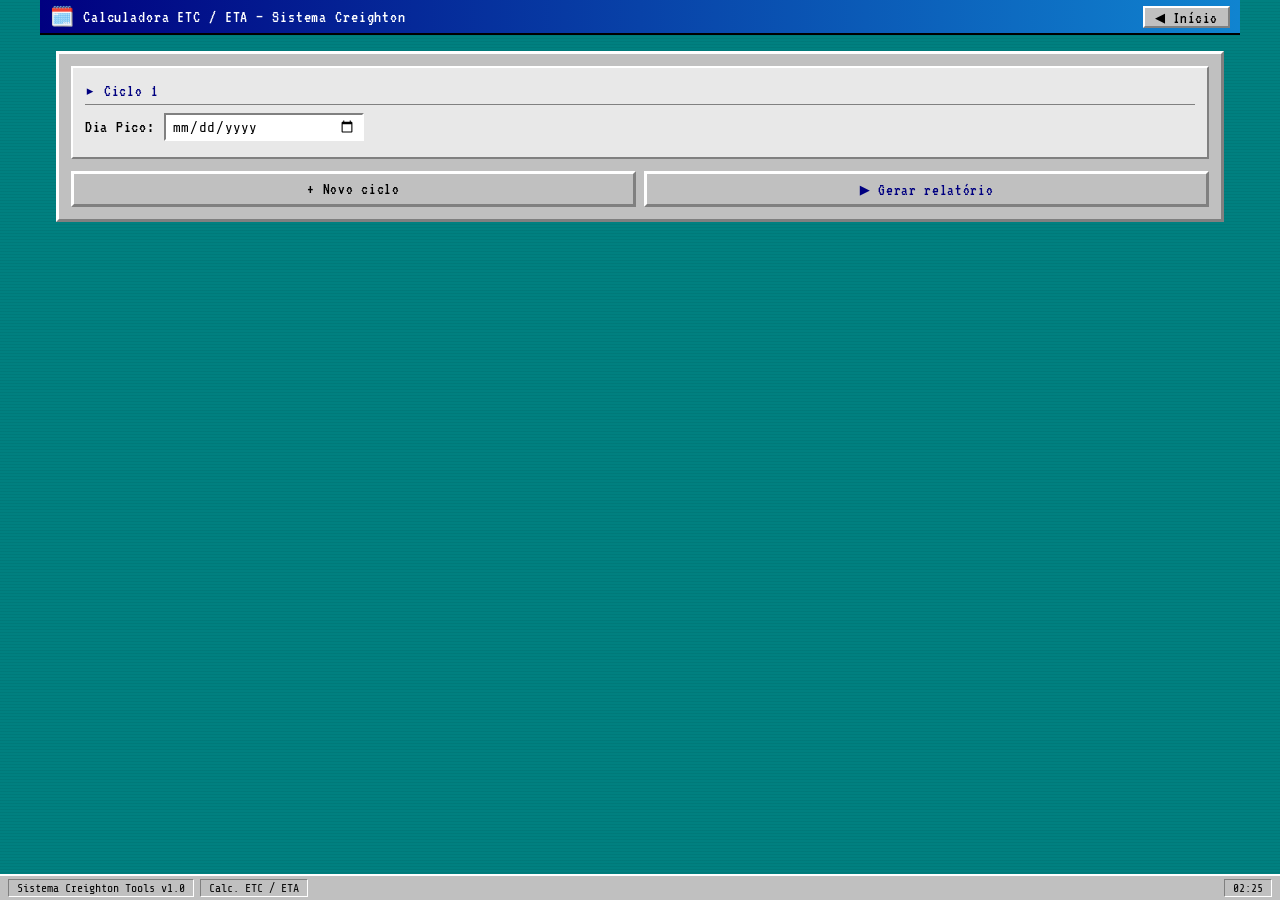
<file: etc-eta.html>
<!DOCTYPE html>
<html lang="pt-BR">
<head>
  <meta charset="UTF-8">
  <meta name="viewport" content="width=device-width, initial-scale=1.0">
  <meta name="description" content="Calculadora ETC/ETA do Sistema Creighton para datação de gestação com base em biomarcadores de fertilidade.">
  <meta name="theme-color" content="#008080">
  <title>Calc. ETC / ETA — Creighton Tools</title>

  <style>
    @import url('https://fonts.googleapis.com/css2?family=VT323&family=Share+Tech+Mono&display=swap');

    *, *::before, *::after { box-sizing: border-box; margin: 0; padding: 0; }

    :root {
      --teal:        #008080;
      --teal-dark:   #005f5f;
      --silver:      #c0c0c0;
      --silver-dark: #808080;
      --silver-light:#e8e8e8;
      --white:       #ffffff;
      --black:       #000000;
      --navy:        #000080;
      --yellow:      #ffff00;
      --scanline:    rgba(0,0,0,0.05);
    }

    /* ── BODY ── */
    html, body {
      min-height: 100vh;
    }

    body {
      font-family: 'Share Tech Mono', 'Courier New', monospace;
      background-color: var(--teal);
      background-image: repeating-linear-gradient(
        0deg,
        var(--scanline) 0px, var(--scanline) 1px,
        transparent 1px, transparent 3px
      );
      padding: 0 0 50px 0;
      color: var(--black);
    }

    /* ── BARRA DE TÍTULO DA JANELA ── */
    .window-titlebar {
      background: linear-gradient(to right, var(--navy), #1084d0);
      color: var(--white);
      font-family: 'VT323', monospace;
      font-size: 1.1em;
      padding: 5px 10px;
      display: flex;
      align-items: center;
      gap: 8px;
      letter-spacing: 0.05em;
      border-bottom: 2px solid var(--black);
      position: sticky;
      top: 0;
      z-index: 50;
    }

    .titlebar-icon { font-size: 1.1em; }

    .titlebar-btns {
      margin-left: auto;
      display: flex;
      gap: 4px;
    }

    /* Botão de voltar estilo Win95 */
    .btn-back {
      font-family: 'VT323', monospace;
      font-size: 0.95em;
      background: var(--silver);
      color: var(--black);
      border-top: 2px solid var(--white);
      border-left: 2px solid var(--white);
      border-right: 2px solid var(--silver-dark);
      border-bottom: 2px solid var(--silver-dark);
      padding: 1px 10px;
      cursor: pointer;
      text-decoration: none;
      display: inline-flex;
      align-items: center;
      gap: 4px;
      height: 22px;
      letter-spacing: 0.03em;
      white-space: nowrap;
    }

    .btn-back:hover  { background: var(--silver-light); }
    .btn-back:active {
      border-top: 2px solid var(--silver-dark);
      border-left: 2px solid var(--silver-dark);
      border-right: 2px solid var(--white);
      border-bottom: 2px solid var(--white);
    }

    /* ── ÁREA PRINCIPAL (janela) ── */
    .window-body {
      margin: 14px 10px;
      background: var(--silver);
      border-top: 3px solid var(--white);
      border-left: 3px solid var(--white);
      border-right: 3px solid var(--silver-dark);
      border-bottom: 3px solid var(--silver-dark);
      padding: 0;
    }

    /* ── CARD ── */
    .card {
      background: var(--silver-light);
      border-top: 2px solid var(--white);
      border-left: 2px solid var(--white);
      border-right: 2px solid var(--silver-dark);
      border-bottom: 2px solid var(--silver-dark);
      margin: 12px;
      padding: 12px;
    }

    .card-title {
      font-family: 'VT323', monospace;
      font-size: 1.05em;
      color: var(--navy);
      margin-bottom: 8px;
      letter-spacing: 0.05em;
      border-bottom: 1px solid var(--silver-dark);
      padding-bottom: 4px;
    }

    .card-header {
      display: flex;
      align-items: center;
      gap: 10px;
      flex-wrap: wrap;
    }

    .card-header label {
      font-family: 'VT323', monospace;
      font-size: 1.1em;
      color: var(--black);
      letter-spacing: 0.04em;
      white-space: nowrap;
    }

    /* Input de data estilo Win95 */
    input[type="date"] {
      font-family: 'Share Tech Mono', monospace;
      font-size: 0.88em;
      padding: 3px 6px;
      border-top: 2px solid var(--silver-dark);
      border-left: 2px solid var(--silver-dark);
      border-right: 2px solid var(--white);
      border-bottom: 2px solid var(--white);
      background: var(--white);
      color: var(--black);
      flex: 1;
      min-width: 140px;
      max-width: 200px;
      border-radius: 0;
    }

    input[type="date"]:focus {
      outline: 1px dotted var(--navy);
      outline-offset: 1px;
    }

    /* ── TABLE WRAPPER ── */
    .table-wrapper {
      overflow-x: auto;
      margin-top: 10px;
      border-top: 2px solid var(--silver-dark);
      border-left: 2px solid var(--silver-dark);
      border-right: 2px solid var(--white);
      border-bottom: 2px solid var(--white);
      -webkit-overflow-scrolling: touch;
    }

    table {
      width: 100%;
      border-collapse: collapse;
      text-align: center;
      min-width: 520px;
      background: var(--white);
    }

    td {
      border: 1px solid var(--silver-dark);
      padding: 6px 5px;
      font-size: 0.8em;
      font-family: 'Share Tech Mono', monospace;
    }

    /* Cabeçalho de datas — barra de título */
    tr.row-dates td {
      background: linear-gradient(to right, var(--navy), #1084d0);
      color: var(--white);
      font-family: 'VT323', monospace;
      font-size: 1em;
      font-weight: normal;
      border-color: #1a5fa0;
      padding: 7px 5px;
      white-space: nowrap;
      letter-spacing: 0.03em;
    }

    /* Cabeçalho de labels */
    tr.row-labels td {
      background: var(--navy);
      color: var(--silver);
      font-family: 'VT323', monospace;
      font-size: 1.05em;
      border-color: #001060;
      padding: 5px;
      letter-spacing: 0.05em;
    }

    tr.row-labels td b { color: #00ffff; }

    /* Linhas alternadas */
    tr.act-row-odd td.clickable,
    tr.act-row-odd td.row-label-cell,
    tr.act-row-odd td.remove-cell {
      background: var(--white);
    }

    tr.act-row-even td.clickable,
    tr.act-row-even td.row-label-cell,
    tr.act-row-even td.remove-cell {
      background: #d8e8d8;
    }

    td.clickable {
      cursor: pointer;
      min-width: 36px;
      height: 40px;
      font-size: 1em;
      font-weight: bold;
      color: var(--navy);
      font-family: 'VT323', monospace;
      -webkit-tap-highlight-color: transparent;
    }

    td.clickable:hover,
    td.clickable:active {
      background: #ffff80 !important;
    }

    td.row-label-cell {
      font-family: 'VT323', monospace;
      font-size: 1.1em;
      color: var(--navy);
      padding: 4px 8px;
      vertical-align: middle;
      white-space: nowrap;
      font-weight: bold;
    }

    td.remove-cell {
      cursor: pointer;
      color: #880000;
      font-size: 1em;
      font-family: 'VT323', monospace;
      padding: 4px 6px;
      vertical-align: middle;
      min-width: 28px;
      -webkit-tap-highlight-color: transparent;
    }

    td.remove-cell:hover,
    td.remove-cell:active { background: #ffcccc !important; }

    td.no-border {
      border: none !important;
      background: transparent !important;
    }

    td.header-spacer {
      background: linear-gradient(to right, var(--navy), #1084d0) !important;
      border: none !important;
    }

    td.header-spacer-label {
      background: var(--navy) !important;
      border: none !important;
    }

    /* ── CÉLULA DE RESULTADO ── */
    td.result-cell {
      text-align: left;
      padding: 8px 10px;
      vertical-align: middle;
      min-width: 200px;
      line-height: 1.7;
      background: var(--silver-light);
      border-left: 3px solid var(--silver-dark);
    }

    .result-section { margin-bottom: 2px; }

    .result-label {
      font-family: 'VT323', monospace;
      font-size: 0.85em;
      letter-spacing: 0.06em;
      display: block;
      color: var(--silver-dark);
      text-transform: uppercase;
    }

    .result-value {
      font-family: 'Share Tech Mono', monospace;
      font-size: 0.85em;
      font-weight: normal;
      color: var(--black);
    }

    .result-value.highlight-etc {
      font-family: 'VT323', monospace;
      font-size: 1.05em;
      color: #006600;
      font-weight: bold;
      letter-spacing: 0.04em;
    }

    .result-value.highlight-eta {
      font-family: 'VT323', monospace;
      font-size: 1.05em;
      color: var(--navy);
      font-weight: bold;
      letter-spacing: 0.04em;
    }

    .result-divider {
      border: none;
      border-top: 1px solid var(--silver-dark);
      margin: 3px 0;
    }

    .result-placeholder {
      font-family: 'Share Tech Mono', monospace;
      color: var(--silver-dark);
      font-size: 0.78em;
      font-style: italic;
    }

    /* ── LINHA "+" ── */
    td.add-row-cell {
      background: var(--silver);
      cursor: pointer;
      color: var(--navy);
      font-family: 'VT323', monospace;
      font-size: 1em;
      border: 2px dashed var(--silver-dark);
      padding: 7px;
      letter-spacing: 0.04em;
      -webkit-tap-highlight-color: transparent;
    }

    td.add-row-cell:hover,
    td.add-row-cell:active { background: #d0d8ff; }

    /* ── BOTÕES PRINCIPAIS ── */
    .btn-row {
      display: flex;
      gap: 8px;
      margin: 12px;
      flex-wrap: wrap;
    }

    /* Botão estilo Win95 */
    .btn {
      font-family: 'VT323', monospace;
      font-size: 1.05em;
      letter-spacing: 0.04em;
      background: var(--silver);
      color: var(--black);
      border-top: 3px solid var(--white);
      border-left: 3px solid var(--white);
      border-right: 3px solid var(--silver-dark);
      border-bottom: 3px solid var(--silver-dark);
      padding: 5px 14px;
      cursor: pointer;
      flex: 1;
      min-width: 130px;
      -webkit-tap-highlight-color: transparent;
    }

    .btn:hover  { background: var(--silver-light); }
    .btn:active {
      border-top: 3px solid var(--silver-dark);
      border-left: 3px solid var(--silver-dark);
      border-right: 3px solid var(--white);
      border-bottom: 3px solid var(--white);
    }

    .btn-report { color: var(--navy); }

    .error {
      font-family: 'Share Tech Mono', monospace;
      color: #880000;
      margin: 4px 12px;
      font-size: 0.82em;
    }

    /* ── RELATÓRIO ── */
    .report-card {
      display: none;
      background: var(--silver-light);
      border-top: 2px solid var(--white);
      border-left: 2px solid var(--white);
      border-right: 2px solid var(--silver-dark);
      border-bottom: 2px solid var(--silver-dark);
      margin: 12px;
      padding: 12px;
    }

    .report-card-title {
      font-family: 'VT323', monospace;
      font-size: 1.05em;
      color: var(--navy);
      margin-bottom: 8px;
      letter-spacing: 0.05em;
      border-bottom: 1px solid var(--silver-dark);
      padding-bottom: 4px;
    }

    #report-output {
      width: 100%;
      font-family: 'Share Tech Mono', monospace;
      font-size: 0.78em;
      border-top: 2px solid var(--silver-dark);
      border-left: 2px solid var(--silver-dark);
      border-right: 2px solid var(--white);
      border-bottom: 2px solid var(--white);
      padding: 10px;
      resize: vertical;
      min-height: 150px;
      background: var(--white);
      color: var(--black);
      line-height: 1.9;
      overflow-x: auto;
      white-space: pre;
      border-radius: 0;
    }

    .report-actions {
      display: flex;
      align-items: center;
      gap: 8px;
      margin-top: 8px;
      flex-wrap: wrap;
    }

    .btn-copy {
      font-family: 'VT323', monospace;
      font-size: 1em;
      letter-spacing: 0.04em;
      background: var(--silver);
      color: var(--black);
      border-top: 2px solid var(--white);
      border-left: 2px solid var(--white);
      border-right: 2px solid var(--silver-dark);
      border-bottom: 2px solid var(--silver-dark);
      padding: 3px 14px;
      cursor: pointer;
      -webkit-tap-highlight-color: transparent;
    }

    .btn-copy:hover  { background: var(--silver-light); }
    .btn-copy:active {
      border-top: 2px solid var(--silver-dark);
      border-left: 2px solid var(--silver-dark);
      border-right: 2px solid var(--white);
      border-bottom: 2px solid var(--white);
    }

    /* Toggle de formato */
    .format-toggle {
      display: flex;
      border-top: 2px solid var(--silver-dark);
      border-left: 2px solid var(--silver-dark);
      border-right: 2px solid var(--white);
      border-bottom: 2px solid var(--white);
    }

    .format-toggle button {
      font-family: 'VT323', monospace;
      font-size: 0.95em;
      letter-spacing: 0.03em;
      background: var(--silver);
      color: var(--black);
      border: none;
      padding: 3px 11px;
      cursor: pointer;
      -webkit-tap-highlight-color: transparent;
      white-space: nowrap;
    }

    .format-toggle button:first-child {
      border-right: 1px solid var(--silver-dark);
    }

    .format-toggle button.active {
      background: var(--navy);
      color: var(--white);
    }

    .format-toggle button:not(.active):hover {
      background: #d0d8ff;
    }

    .copy-msg {
      font-family: 'Share Tech Mono', monospace;
      font-size: 0.8em;
      color: #006600;
      display: none;
    }

    /* ── BARRA DE STATUS (rodapé) ── */
    .status-bar {
      position: fixed;
      bottom: 0;
      left: 0;
      right: 0;
      height: 26px;
      background: var(--silver);
      border-top: 2px solid var(--white);
      display: flex;
      align-items: center;
      padding: 0 8px;
      gap: 6px;
      z-index: 100;
      font-family: 'Share Tech Mono', monospace;
      font-size: 0.72em;
      color: var(--black);
    }

    .status-cell {
      border-top: 1px solid var(--silver-dark);
      border-left: 1px solid var(--silver-dark);
      border-right: 1px solid var(--white);
      border-bottom: 1px solid var(--white);
      padding: 1px 8px;
      height: 18px;
      display: flex;
      align-items: center;
    }

    .status-clock {
      margin-left: auto;
    }

    /* ── RESPONSIVO ── */
    @media (min-width: 640px) {
      .window-body { margin: 16px; }
      td { font-size: 0.85em; padding: 7px; }
      td.result-cell { min-width: 230px; }
      #report-output { font-size: 0.85em; }
    }

    @media (min-width: 1024px) {
      body { max-width: 1200px; margin: 0 auto; }
    }
  </style>
</head>

<body>

<!-- BARRA DE TÍTULO DA JANELA -->
<div class="window-titlebar">
  <span class="titlebar-icon">🗓️</span>
  <span>Calculadora ETC / ETA — Sistema Creighton</span>
  <div class="titlebar-btns">
    <a class="btn-back" href="index.html" title="Voltar ao início">◀ Início</a>
  </div>
</div>

<!-- JANELA PRINCIPAL -->
<div class="window-body">

  <div id="container"></div>

  <div class="btn-row">
    <button class="btn" onclick="addCard()">+ Novo ciclo</button>
    <button class="btn btn-report" onclick="generateReport()">▶ Gerar relatório</button>
  </div>

  <!-- RELATÓRIO -->
  <div class="report-card" id="report-section">
    <div class="report-card-title">📋 Relatório de Resultados</div>
    <textarea id="report-output" readonly></textarea>
    <div class="report-actions">
      <button class="btn-copy" onclick="copyReport()">Copiar</button>
      <div class="format-toggle">
        <button id="fmt-btn-full" class="active" onclick="setFormat('full')">DD/MM/AAAA</button>
        <button id="fmt-btn-short" onclick="setFormat('short')">MM/DD</button>
      </div>
      <span class="copy-msg" id="copy-msg">✓ Copiado!</span>
    </div>
  </div>

</div><!-- /window-body -->

<!-- BARRA DE STATUS -->
<div class="status-bar">
  <div class="status-cell">Sistema Creighton Tools v1.0</div>
  <div class="status-cell">Calc. ETC / ETA</div>
  <div class="status-cell status-clock" id="status-clock"></div>
</div>

<script>
const ALPHABET = 'ABCDEFGHIJKLMNOPQRSTUVWXYZ';
const HEADER_REPEAT_INTERVAL = 3;

let cardCounter  = 0;
let rowCounters  = {};
let reportFormat = 'full';

/* ------------------ RELÓGIO ------------------ */
function updateClock() {
  const now = new Date();
  const hh  = String(now.getHours()).padStart(2,'0');
  const mm  = String(now.getMinutes()).padStart(2,'0');
  document.getElementById('status-clock').textContent = `${hh}:${mm}`;
}
updateClock();
setInterval(updateClock, 10000);

/* ------------------ UTIL ------------------ */

function parseDate(str) {
  const [y,m,d] = str.split('-').map(Number);
  return new Date(y, m-1, d);
}

function fmtDate(dt) {
  return dt.toLocaleDateString('pt-BR');
}

function fmtShort(dt) {
  const mm = String(dt.getMonth() + 1).padStart(2, '0');
  const dd = String(dt.getDate()).padStart(2, '0');
  return `${mm}/${dd}`;
}

function fmt(dt) {
  return reportFormat === 'short' ? fmtShort(dt) : fmtDate(dt);
}

function diffDays(a, b) {
  return Math.round((b - a) / 86400000);
}

function computeETA(date) {
  const base = new Date(date.getFullYear(), date.getMonth() + 9, date.getDate());
  base.setDate(base.getDate() - 7);
  return base;
}

/* ------------------ CREIGHTON MIDPOINT ------------------ */

function getCreightonMidpoint(start, end) {
  const total = diffDays(start, end) + 1;

  if (total % 2 === 1) {
    const result = new Date(start);
    result.setDate(result.getDate() + ((total + 1) / 2 - 1));
    return result;
  }

  const half  = total / 2;
  const lower = new Date(start);
  lower.setDate(lower.getDate() + (half - 1));
  const upper = new Date(start);
  upper.setDate(upper.getDate() + half);
  return (lower.getDate() % 2 === 0) ? lower : upper;
}

/* ------------------ CABEÇALHO ------------------ */

function buildHeaderRows(peak, offsets) {
  let row1 = `<tr class="row-dates"><td class="header-spacer"></td>`;
  offsets.forEach(off => {
    const d = new Date(peak);
    d.setDate(d.getDate() + off);
    row1 += `<td>${fmtDate(d)}</td>`;
  });
  row1 += `<td class="header-spacer"></td><td class="header-spacer"></td></tr>`;

  let row2 = `<tr class="row-labels"><td class="header-spacer-label"></td>`;
  offsets.forEach(off => {
    const label = off === 0 ? 'P' : (off > 0 ? `+${off}` : `${off}`);
    row2 += `<td><b>${label}</b></td>`;
  });
  row2 += `<td class="header-spacer-label"></td><td class="header-spacer-label"></td></tr>`;

  return row1 + row2;
}

/* ------------------ GERA TABELA ------------------ */

function generateTable(cardId) {
  const peakStr = document.getElementById(`peak-${cardId}`).value;
  if (!peakStr) return;

  const peak    = parseDate(peakStr);
  const offsets = [-4,-3,-2,-1,0,1,2,3];

  rowCounters[cardId] = 0;

  document.getElementById(`table-${cardId}`).innerHTML =
    `<div class="table-wrapper"><table id="inner-table-${cardId}">
       <tbody id="tbody-${cardId}">${buildHeaderRows(peak, offsets)}</tbody>
     </table></div>`;

  addActRow(cardId, peak, offsets);
}

/* ------------------ ADICIONA LINHA ------------------ */

function addActRow(cardId, peak, offsets) {
  rowCounters[cardId]++;
  const rowId    = rowCounters[cardId];
  const label    = ALPHABET[(rowId - 1) % 26];
  const rowClass = rowId % 2 === 0 ? 'act-row-even' : 'act-row-odd';
  const tbody    = document.getElementById(`tbody-${cardId}`);

  const existingAdd = document.getElementById(`add-row-${cardId}`);
  if (existingAdd) existingAdd.remove();

  if (rowId > 1 && (rowId - 1) % HEADER_REPEAT_INTERVAL === 0) {
    const tmp = document.createElement('tbody');
    tmp.innerHTML = buildHeaderRows(peak, offsets);
    while (tmp.firstChild) tbody.appendChild(tmp.firstChild);
  }

  const tr = document.createElement('tr');
  tr.id        = `act-row-${cardId}-${rowId}`;
  tr.className = rowClass;

  let cells = `<td class="row-label-cell">${label}</td>`;
  offsets.forEach((off, i) => {
    cells += `<td class="clickable" id="cell-${cardId}-${rowId}-${i}"
                onclick="toggleI(${cardId},${rowId},${i})"></td>`;
  });

  cells += rowId === 1
    ? `<td class="no-border"></td>`
    : `<td class="remove-cell" title="Remover" onclick="removeActRow(${cardId},${rowId})">✕</td>`;

  cells += `<td class="result-cell" id="result-cell-${cardId}-${rowId}">
              <span class="result-placeholder">Marque as relações para calcular</span>
            </td>`;

  tr.innerHTML = cells;
  tbody.appendChild(tr);

  const totalCols = offsets.length + 3;
  const trAdd     = document.createElement('tr');
  trAdd.id        = `add-row-${cardId}`;
  trAdd.innerHTML = `<td class="add-row-cell" colspan="${totalCols}"
    onclick="addActRow(${cardId}, new Date(${peak.getTime()}), ${JSON.stringify(offsets)})">
    + Adicionar novo cálculo
  </td>`;
  tbody.appendChild(trAdd);
}

/* ------------------ TOGGLE / REMOVE ------------------ */

function toggleI(cardId, rowId, i) {
  const el = document.getElementById(`cell-${cardId}-${rowId}-${i}`);
  el.textContent = el.textContent === 'I' ? '' : 'I';
  runCalc(cardId, rowId);
}

function removeActRow(cardId, rowId) {
  const tr = document.getElementById(`act-row-${cardId}-${rowId}`);
  if (tr) tr.remove();
}

/* ------------------ COLETA ------------------ */

function getActs(cardId, rowId) {
  const peak    = parseDate(document.getElementById(`peak-${cardId}`).value);
  const offsets = [-4,-3,-2,-1,0,1,2,3];
  const acts    = [];

  offsets.forEach((off, i) => {
    const cell = document.getElementById(`cell-${cardId}-${rowId}-${i}`);
    if (cell && cell.textContent === 'I') {
      const d = new Date(peak);
      d.setDate(d.getDate() + off);
      acts.push({ date: d, offset: off });
    }
  });
  return acts;
}

/* ------------------ CALC ------------------ */

function calcResult(cardId, rowId) {
  const peakStr = document.getElementById(`peak-${cardId}`).value;
  if (!peakStr) return null;

  const peak = parseDate(peakStr);
  const acts = getActs(cardId, rowId);
  if (acts.length === 0) return null;

  let intervalStart, intervalEnd;

  if (acts.length > 1) {
    acts.sort((a, b) => a.date - b.date);
    const hasPrePeak  = acts.some(a => a.offset < 0);
    const hasPostPeak = acts.some(a => a.offset >= 0);
    intervalStart = acts[0].date;
    intervalEnd   = (hasPrePeak && !hasPostPeak) ? peak : acts[acts.length - 1].date;
  } else {
    const act = acts[0];
    intervalStart = act.date;
    intervalEnd   = act.offset < 0 ? peak : act.date;
  }

  const etc = getCreightonMidpoint(intervalStart, intervalEnd);

  return {
    intervalStart, intervalEnd, etc,
    etaIntervalStart : computeETA(intervalStart),
    etaIntervalEnd   : computeETA(intervalEnd),
    eta              : computeETA(etc)
  };
}

function runCalc(cardId, rowId) {
  const resultCell = document.getElementById(`result-cell-${cardId}-${rowId}`);
  const r          = calcResult(cardId, rowId);

  if (!r) {
    resultCell.innerHTML = `<span class="result-placeholder">Marque as relações para calcular</span>`;
    return;
  }

  const same           = r.intervalStart.getTime() === r.intervalEnd.getTime();
  const etcIntervalStr = same ? fmtDate(r.intervalStart)
    : `${fmtDate(r.intervalStart)} — ${fmtDate(r.intervalEnd)}`;
  const etaIntervalStr = same ? fmtDate(r.etaIntervalStart)
    : `${fmtDate(r.etaIntervalStart)} — ${fmtDate(r.etaIntervalEnd)}`;

  resultCell.innerHTML = `
    <div class="result-section">
      <span class="result-label">Intervalo do ETC</span>
      <span class="result-value">${etcIntervalStr}</span>
    </div>
    <hr class="result-divider">
    <div class="result-section">
      <span class="result-label">ETC</span>
      <span class="result-value highlight-etc">${fmtDate(r.etc)}</span>
    </div>
    <hr class="result-divider">
    <div class="result-section">
      <span class="result-label">Intervalo do ETA</span>
      <span class="result-value">${etaIntervalStr}</span>
    </div>
    <hr class="result-divider">
    <div class="result-section">
      <span class="result-label">ETA</span>
      <span class="result-value highlight-eta">${fmtDate(r.eta)}</span>
    </div>`;
}

/* ------------------ FORMATO DO RELATÓRIO ------------------ */

function setFormat(format) {
  reportFormat = format;
  document.getElementById('fmt-btn-full').classList.toggle('active', format === 'full');
  document.getElementById('fmt-btn-short').classList.toggle('active', format === 'short');
  const section = document.getElementById('report-section');
  if (section.style.display !== 'none') generateReport(false);
}

/* ------------------ RELATÓRIO ------------------ */

function generateReport(scroll = true) {
  const SEP = ' | ';
  const W   = reportFormat === 'full'
    ? { label: 3, etcInt: 23, etc: 12, etaInt: 23, eta: 12 }
    : { label: 3, etcInt: 13, etc:  6, etaInt: 13, eta:  6 };

  const col     = (str, w) => str.padEnd(w);
  const line    = (a, b, c, d, e) =>
    `${col(a,W.label)}${SEP}${col(b,W.etcInt)}${SEP}${col(c,W.etc)}${SEP}${col(d,W.etaInt)}${SEP}${e}`;
  const divider = '-'.repeat(W.label + W.etcInt + W.etc + W.etaInt + W.eta + SEP.length * 4);

  const rows = [ line('   ','Intervalo ETC','ETC','Intervalo ETA','ETA'), divider ];
  let hasAny  = false;

  for (let cardId = 1; cardId <= cardCounter; cardId++) {
    const peakEl = document.getElementById(`peak-${cardId}`);
    if (!peakEl || !peakEl.value) continue;

    for (let rowId = 1; rowId <= (rowCounters[cardId] || 0); rowId++) {
      if (!document.getElementById(`act-row-${cardId}-${rowId}`)) continue;

      const r = calcResult(cardId, rowId);
      if (!r) continue;

      hasAny = true;
      const same   = r.intervalStart.getTime() === r.intervalEnd.getTime();
      const etcInt = same ? fmt(r.intervalStart) : `${fmt(r.intervalStart)} a ${fmt(r.intervalEnd)}`;
      const etaInt = same ? fmt(r.etaIntervalStart) : `${fmt(r.etaIntervalStart)} a ${fmt(r.etaIntervalEnd)}`;

      rows.push(line(ALPHABET[(rowId-1) % 26], etcInt, fmt(r.etc), etaInt, fmt(r.eta)));
    }
  }

  if (!hasAny) rows.push('Nenhum resultado calculado.');

  const ta      = document.getElementById('report-output');
  ta.value      = rows.join('\n');
  ta.style.height = 'auto';
  ta.style.height = (ta.scrollHeight + 10) + 'px';

  const section = document.getElementById('report-section');
  section.style.display = 'block';
  if (scroll) section.scrollIntoView({ behavior: 'smooth' });
}

/* ------------------ COPIAR ------------------ */

function copyReport() {
  const ta = document.getElementById('report-output');
  ta.select();
  ta.setSelectionRange(0, 99999);

  const showMsg = () => {
    const msg = document.getElementById('copy-msg');
    msg.style.display = 'inline';
    setTimeout(() => msg.style.display = 'none', 2000);
  };

  if (navigator.clipboard && navigator.clipboard.writeText) {
    navigator.clipboard.writeText(ta.value).then(showMsg).catch(() => {
      document.execCommand('copy'); showMsg();
    });
  } else {
    document.execCommand('copy'); showMsg();
  }
}

/* ------------------ ADICIONAR CICLO ------------------ */

function addCard() {
  cardCounter++;
  const id  = cardCounter;
  const div = document.createElement('div');
  div.className = 'card';
  div.id        = `card-${id}`;
  div.innerHTML = `
    <div class="card-title">▸ Ciclo ${id}</div>
    <div class="card-header">
      <label>Dia Pico:</label>
      <input type="date" id="peak-${id}" onchange="generateTable(${id})">
    </div>
    <div id="table-${id}"></div>
    <div id="err-${id}" class="error"></div>`;
  document.getElementById('container').appendChild(div);
}

addCard();
</script>

</body>
</html>
</file>
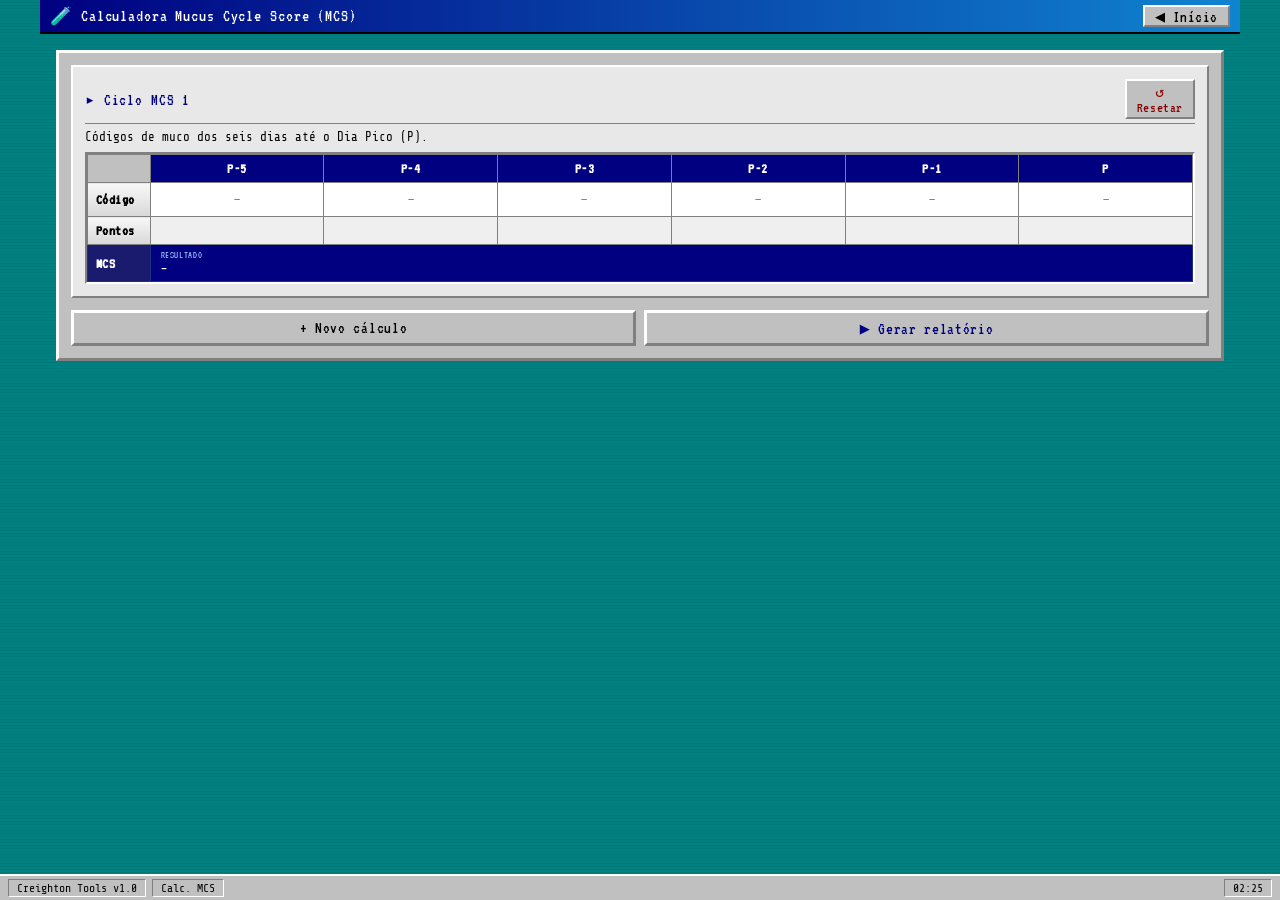
<file: mcs.html>
<!DOCTYPE html>
<html lang="pt-BR">
<head>
  <meta charset="UTF-8">
  <meta name="viewport" content="width=device-width, initial-scale=1.0">
  <meta name="description" content="Calculadora de Mucus Cycle Score (MCS) baseada em seis dias de observações até o dia Pico.">
  <meta name="theme-color" content="#008080">
  <title>Calc. MCS — Creighton Tools</title>

  <style>
    @import url('https://fonts.googleapis.com/css2?family=VT323&family=Share+Tech+Mono&display=swap');

    *, *::before, *::after { box-sizing: border-box; margin: 0; padding: 0; }

    :root {
      --teal:        #008080;
      --silver:      #c0c0c0;
      --silver-dark: #808080;
      --silver-light:#e8e8e8;
      --white:       #ffffff;
      --black:       #000000;
      --navy:        #000080;
      --scanline:    rgba(0,0,0,0.05);
    }

    html, body { min-height: 100vh; }

    body {
      font-family: 'Share Tech Mono', 'Courier New', monospace;
      background-color: var(--teal);
      background-image: repeating-linear-gradient(
        0deg,
        var(--scanline) 0px, var(--scanline) 1px,
        transparent 1px, transparent 3px
      );
      padding: 0 0 50px 0;
      color: var(--black);
    }

    /* ── TITLEBAR ── */
    .window-titlebar {
      background: linear-gradient(to right, var(--navy), #1084d0);
      color: var(--white);
      font-family: 'VT323', monospace;
      font-size: 1.1em;
      padding: 5px 10px;
      display: flex;
      align-items: center;
      gap: 8px;
      letter-spacing: 0.05em;
      border-bottom: 2px solid var(--black);
      position: sticky;
      top: 0;
      z-index: 50;
    }

    .titlebar-btns { margin-left: auto; }

    .btn-back {
      font-family: 'VT323', monospace;
      font-size: 0.95em;
      background: var(--silver);
      color: var(--black);
      border-top: 2px solid var(--white);
      border-left: 2px solid var(--white);
      border-right: 2px solid var(--silver-dark);
      border-bottom: 2px solid var(--silver-dark);
      padding: 1px 10px;
      cursor: pointer;
      text-decoration: none;
      display: inline-flex;
      align-items: center;
      gap: 4px;
      height: 22px;
      letter-spacing: 0.03em;
      white-space: nowrap;
    }

    .btn-back:hover { background: var(--silver-light); }
    .btn-back:active {
      border-top: 2px solid var(--silver-dark);
      border-left: 2px solid var(--silver-dark);
      border-right: 2px solid var(--white);
      border-bottom: 2px solid var(--white);
    }

    /* ── WINDOW ── */
    .window-body {
      margin: 14px 10px;
      background: var(--silver);
      border-top: 3px solid var(--white);
      border-left: 3px solid var(--white);
      border-right: 3px solid var(--silver-dark);
      border-bottom: 3px solid var(--silver-dark);
    }

    /* ── CARD ── */
    .card {
      background: var(--silver-light);
      border-top: 2px solid var(--white);
      border-left: 2px solid var(--white);
      border-right: 2px solid var(--silver-dark);
      border-bottom: 2px solid var(--silver-dark);
      margin: 12px;
      padding: 12px;
    }

    .card-title {
      font-family: 'VT323', monospace;
      font-size: 1.05em;
      color: var(--navy);
      margin-bottom: 6px;
      letter-spacing: 0.05em;
      border-bottom: 1px solid var(--silver-dark);
      padding-bottom: 4px;
      display: flex;
      align-items: center;
      justify-content: space-between;
    }

    .card-subtitle {
      font-family: 'Share Tech Mono', monospace;
      font-size: 0.78em;
      color: var(--black);
      margin-bottom: 8px;
    }

    /* ── TABLE WRAPPER (desktop) ── */
    .table-wrapper {
      overflow-x: auto;
      border-top: 2px solid var(--silver-dark);
      border-left: 2px solid var(--silver-dark);
      border-right: 2px solid var(--white);
      border-bottom: 2px solid var(--white);
      -webkit-overflow-scrolling: touch;
    }

    /* ── TABLE HORIZONTAL (desktop: padrão) ── */
    .tbl-horiz {
      display: block;
    }

    .tbl-horiz table {
      width: 100%;
      border-collapse: collapse;
      text-align: center;
      min-width: 420px;
      background: var(--white);
    }

    .tbl-horiz th,
    .tbl-horiz td {
      border: 1px solid var(--silver-dark);
      padding: 5px 4px;
      font-family: 'Share Tech Mono', monospace;
      font-size: 0.82em;
    }

    .tbl-horiz thead th {
      background: var(--navy);
      color: var(--white);
      font-family: 'VT323', monospace;
      font-size: 0.95em;
      letter-spacing: 0.04em;
    }

    .tbl-horiz thead th.th-empty {
      background: var(--silver);
      border-color: var(--silver-dark);
    }

    .tbl-horiz tbody th {
      background: linear-gradient(to bottom, #f8f8f8, #d8d8d8);
      font-family: 'VT323', monospace;
      font-size: 0.95em;
      letter-spacing: 0.03em;
      text-align: left;
      padding-left: 8px;
      white-space: nowrap;
    }

    .tbl-horiz .score-row td {
      background: #efefef;
      font-family: 'VT323', monospace;
      font-size: 1.0em;
      color: var(--navy);
    }

    .tbl-horiz .result-row th {
      background: #1a1a6e;
      color: var(--white);
      font-family: 'VT323', monospace;
      font-size: 0.95em;
      letter-spacing: 0.03em;
      text-align: left;
      padding-left: 8px;
      border-color: #1a3080;
      white-space: nowrap;
    }

    .tbl-horiz .result-row td {
      background: var(--navy);
      border-color: #1a3080;
      padding: 5px 10px;
      text-align: left;
    }

    /* ── TABLE VERTICAL (mobile) ── */
    .tbl-vert {
      display: none;
      background: var(--white);
    }

    .tbl-vert table {
      width: 100%;
      border-collapse: collapse;
      background: var(--white);
    }

    .tbl-vert th,
    .tbl-vert td {
      border: 1px solid var(--silver-dark);
      padding: 5px 6px;
      font-family: 'Share Tech Mono', monospace;
      font-size: 0.82em;
    }

    /* Linha de cabeçalho das colunas (Dia / Código / Pontos) */
    .tbl-vert thead th {
      background: var(--navy);
      color: var(--white);
      font-family: 'VT323', monospace;
      font-size: 0.95em;
      letter-spacing: 0.04em;
      text-align: center;
    }

    /* Célula de dia (P-5, P-4…) na coluna esquerda */
    .tbl-vert .day-cell {
      background: linear-gradient(to right, #1a1a6e, var(--navy));
      color: var(--white);
      font-family: 'VT323', monospace;
      font-size: 0.95em;
      letter-spacing: 0.04em;
      text-align: center;
      white-space: nowrap;
      width: 52px;
    }

    /* Célula de pontuação */
    .tbl-vert .pts-cell {
      background: #efefef;
      font-family: 'VT323', monospace;
      font-size: 1.0em;
      color: var(--navy);
      text-align: center;
      width: 48px;
    }

    /* Linha de resultado (vertical) */
    .tbl-vert .result-row-v th {
      background: #1a1a6e;
      color: var(--white);
      font-family: 'VT323', monospace;
      font-size: 0.9em;
      letter-spacing: 0.04em;
      text-align: center;
      border-color: #1a3080;
    }

    .tbl-vert .result-row-v td {
      background: var(--navy);
      border-color: #1a3080;
      padding: 6px 8px;
      text-align: left;
      colspan: 2;
    }

    /* ── INPUT DE CÓDIGO ── */
    .code-input {
      width: 100%;
      border: none;
      outline: none;
      padding: 4px 2px;
      font-family: 'Share Tech Mono', monospace;
      font-size: 0.82em;
      text-align: center;
      background: var(--white);
      text-transform: uppercase;
    }

    .code-input:focus {
      outline: 1px dotted var(--navy);
      outline-offset: -2px;
    }

    /* ── RESULTADO INLINE (dentro da tabela) ── */
    .result-inner {
      display: flex;
      align-items: center;
      gap: 18px;
      flex-wrap: wrap;
    }

    .result-item {
      display: flex;
      flex-direction: column;
      gap: 1px;
    }

    .result-item-label {
      font-family: 'VT323', monospace;
      font-size: 0.72em;
      color: #a0c4ff;
      letter-spacing: 0.06em;
      text-transform: uppercase;
    }

    .result-item-value {
      font-family: 'VT323', monospace;
      font-size: 1.05em;
      color: var(--white);
      letter-spacing: 0.03em;
    }

    .result-item-value.hi-avg { color: #7fffb2; font-size: 1.1em; }
    .result-item-value.hi-cls { color: #ffe566; }

    /* ── BOTÕES ── */
    .btn-row {
      display: flex;
      gap: 8px;
      margin: 12px;
      flex-wrap: wrap;
    }

    .btn {
      font-family: 'VT323', monospace;
      font-size: 1.05em;
      letter-spacing: 0.04em;
      background: var(--silver);
      color: var(--black);
      border-top: 3px solid var(--white);
      border-left: 3px solid var(--white);
      border-right: 3px solid var(--silver-dark);
      border-bottom: 3px solid var(--silver-dark);
      padding: 5px 14px;
      cursor: pointer;
      flex: 1;
      min-width: 110px;
      -webkit-tap-highlight-color: transparent;
    }

    .btn:hover { background: var(--silver-light); }
    .btn:active {
      border-top: 3px solid var(--silver-dark);
      border-left: 3px solid var(--silver-dark);
      border-right: 3px solid var(--white);
      border-bottom: 3px solid var(--white);
    }

    .btn-report { color: var(--navy); }
    .btn-reset  {
      flex: 0;
      min-width: auto;
      font-size: 0.88em;
      padding: 2px 10px;
      border-width: 2px;
      color: #880000;
    }

    /* ── RELATÓRIO ── */
    .report-card {
      display: none;
      background: var(--silver-light);
      border-top: 2px solid var(--white);
      border-left: 2px solid var(--white);
      border-right: 2px solid var(--silver-dark);
      border-bottom: 2px solid var(--silver-dark);
      margin: 12px;
      padding: 12px;
    }

    .report-card-title {
      font-family: 'VT323', monospace;
      font-size: 1.05em;
      color: var(--navy);
      margin-bottom: 8px;
      letter-spacing: 0.05em;
      border-bottom: 1px solid var(--silver-dark);
      padding-bottom: 4px;
    }

    #report-output {
      width: 100%;
      font-family: 'Share Tech Mono', monospace;
      font-size: 0.78em;
      border-top: 2px solid var(--silver-dark);
      border-left: 2px solid var(--silver-dark);
      border-right: 2px solid var(--white);
      border-bottom: 2px solid var(--white);
      padding: 10px;
      resize: vertical;
      min-height: 150px;
      background: var(--white);
      color: var(--black);
      line-height: 1.9;
      overflow-x: auto;
      white-space: pre;
      border-radius: 0;
    }

    .report-actions {
      display: flex;
      align-items: center;
      gap: 8px;
      margin-top: 8px;
      flex-wrap: wrap;
    }

    .btn-copy {
      font-family: 'VT323', monospace;
      font-size: 1em;
      letter-spacing: 0.04em;
      background: var(--silver);
      color: var(--black);
      border-top: 2px solid var(--white);
      border-left: 2px solid var(--white);
      border-right: 2px solid var(--silver-dark);
      border-bottom: 2px solid var(--silver-dark);
      padding: 3px 14px;
      cursor: pointer;
      -webkit-tap-highlight-color: transparent;
    }

    .btn-copy:hover { background: var(--silver-light); }
    .btn-copy:active {
      border-top: 2px solid var(--silver-dark);
      border-left: 2px solid var(--silver-dark);
      border-right: 2px solid var(--white);
      border-bottom: 2px solid var(--white);
    }

    .copy-msg {
      font-family: 'Share Tech Mono', monospace;
      font-size: 0.8em;
      color: #006600;
      display: none;
    }

    /* ── STATUS BAR ── */
    .status-bar {
      position: fixed;
      bottom: 0; left: 0; right: 0;
      height: 26px;
      background: var(--silver);
      border-top: 2px solid var(--white);
      display: flex;
      align-items: center;
      padding: 0 8px;
      gap: 6px;
      z-index: 100;
      font-family: 'Share Tech Mono', monospace;
      font-size: 0.72em;
    }

    .status-cell {
      border-top: 1px solid var(--silver-dark);
      border-left: 1px solid var(--silver-dark);
      border-right: 1px solid var(--white);
      border-bottom: 1px solid var(--white);
      padding: 1px 8px;
      height: 18px;
      display: flex;
      align-items: center;
    }

    .status-clock { margin-left: auto; }

    /* ── RESPONSIVO ── */

    /* Desktop: tabela horizontal visível, vertical oculta */
    @media (min-width: 541px) {
      .window-body { margin: 16px; }
      .tbl-horiz th, .tbl-horiz td { font-size: 0.88em; padding: 6px; }
      #report-output { font-size: 0.85em; }
    }

    /* Mobile: inverte — mostra vertical, oculta horizontal */
    @media (max-width: 540px) {
      .tbl-horiz { display: none; }
      .tbl-vert  { display: block; }
      .table-wrapper { min-width: 0; }
    }

    @media (min-width: 1024px) {
      body { max-width: 1200px; margin: 0 auto; }
    }
  </style>
</head>

<body>

<div class="window-titlebar">
  <span>🧪</span>
  <span>Calculadora Mucus Cycle Score (MCS)</span>
  <div class="titlebar-btns">
    <a class="btn-back" href="index.html">◀ Início</a>
  </div>
</div>

<div class="window-body">
  <div id="container"></div>

  <div class="btn-row">
    <button class="btn" onclick="addCycle()">+ Novo cálculo</button>
    <button class="btn btn-report" onclick="generateReport()">▶ Gerar relatório</button>
  </div>

  <div class="report-card" id="report-section">
    <div class="report-card-title">📋 Relatório de Mucus Cycle Score</div>
    <textarea id="report-output" readonly></textarea>
    <div class="report-actions">
      <button class="btn-copy" onclick="copyReport()">Copiar</button>
      <span class="copy-msg" id="copy-msg">✓ Copiado!</span>
    </div>
  </div>
</div>

<div class="status-bar">
  <div class="status-cell">Creighton Tools v1.0</div>
  <div class="status-cell">Calc. MCS</div>
  <div class="status-cell status-clock" id="status-clock"></div>
</div>

<script>
const DAYS = ['P-5','P-4','P-3','P-2','P-1','P'];
let cycleCounter = 0;

/* ── Relógio ── */
function updateClock() {
  const n  = new Date();
  const hh = String(n.getHours()).padStart(2,'0');
  const mm = String(n.getMinutes()).padStart(2,'0');
  document.getElementById('status-clock').textContent = `${hh}:${mm}`;
}
updateClock();
setInterval(updateClock, 10000);

/* ──────────────────────────────────────────────────────────
   PONTUAÇÃO DE UM CÓDIGO DE MUCO

   Sem muco → 0:         0, 2, 2W, 4
   Lubrificação pura→8:  10WL, 10DL, 10SL

   Consistência:
     10          → 4 pts
     6,8,G,P     → 2 pts  (P = aspecto pastoso/cremoso)
     outros      → 0 pts

   Cor:
     K           → 4 pts
     C ou Y      → 2 pts  (APENAS se P não estiver presente;
                            P absorve C/Y pois ambos descrevem
                            o mesmo critério de opacidade)
     B           → 0 pts

   Sensação:
     contém L    → 8 pts
     sem L       → 2 pts  (muco real não-lubrificante)

   Exemplos validados:
     6PC   = 2(P-cons) + 0(C cancelado por P) + 2(sem L) = 4
     6PCL  = 2(P-cons) + 0(C cancelado por P) + 8(L)    = 10
     8CK   = 2(8-cons) + 4(K-cor)             + 2(sem L) = 8
     10KL  = 4(10-cons)+ 4(K-cor)             + 8(L)    = 16
────────────────────────────────────────────────────────── */
function scoreMucus(raw) {
  const code = (raw || '').trim().toUpperCase();

  if (!code || code === '0' || code === '2' || code === '2W' || code === '4') return 0;
  if (code === '10WL' || code === '10DL' || code === '10SL') return 8;

  let pts = 0;

  // 1. Consistência
  if (code.includes('10')) {
    pts += 4;
  } else if (
    code.includes('6') || code.includes('8') ||
    code.includes('G') || code.includes('P')
  ) {
    pts += 2;
  }

  // 2. Cor
  if (code.includes('K')) {
    pts += 4;
  } else if ((code.includes('C') || code.includes('Y')) && !code.includes('P')) {
    // C e Y só pontuam como cor quando P NÃO está presente
    // (P já cobre o critério de opacidade/cor cremosa)
    pts += 2;
  }

  // 3. Sensação
  pts += code.includes('L') ? 8 : 2;

  return pts;
}

/* ── Classificação ── */
function classifyMCS(avg) {
  if (avg === 0)                  return 'Seco';
  if (avg >= 9.1 && avg <= 16.0) return 'Normal';
  if (avg >= 7.6 && avg <= 9.0)  return 'Médio Normal';
  if (avg >= 5.7 && avg <= 7.5)  return 'Médio Limitado';
  if (avg >  0.0 && avg <= 5.6)  return 'Limitado';
  return 'Indeterminado';
}

/* ── Bloco HTML da linha de resultado ── */
function resultHTML(total, hasAny) {
  if (!hasAny) {
    return `<div class="result-inner">
      <div class="result-item">
        <span class="result-item-label">Resultado</span>
        <span class="result-item-value">—</span>
      </div>
    </div>`;
  }
  const avg    = total / 6;
  const avgStr = avg.toFixed(1).replace('.', ',');
  const cls    = classifyMCS(avg);
  return `<div class="result-inner">
    <div class="result-item">
      <span class="result-item-label">Soma</span>
      <span class="result-item-value">${total}</span>
    </div>
    <div class="result-item">
      <span class="result-item-label">Média (MCS)</span>
      <span class="result-item-value hi-avg">${avgStr}</span>
    </div>
    <div class="result-item">
      <span class="result-item-label">Classificação</span>
      <span class="result-item-value hi-cls">${cls}</span>
    </div>
  </div>`;
}

/* ── Atualiza resultado de um ciclo ── */
function updateCycleResult(cycleId) {
  let total  = 0;
  let hasAny = false;

  for (let i = 0; i < 6; i++) {
    const val = (document.getElementById(`code-${cycleId}-${i}`) || {}).value || '';
    const pts = scoreMucus(val.trim());
    if (val.trim()) hasAny = true;
    total += pts;

    // Pontuação na tabela horizontal
    const scoreH = document.getElementById(`score-h-${cycleId}-${i}`);
    if (scoreH) scoreH.textContent = val.trim() ? pts : '';

    // Pontuação na tabela vertical
    const scoreV = document.getElementById(`score-v-${cycleId}-${i}`);
    if (scoreV) scoreV.textContent = val.trim() ? pts : '';
  }

  const rh = document.getElementById(`result-h-${cycleId}`);
  const rv = document.getElementById(`result-v-${cycleId}`);
  const html = resultHTML(total, hasAny);
  if (rh) rh.innerHTML = html;
  if (rv) rv.innerHTML = html;
}

/* ── Resetar ciclo ── */
function resetCycle(cycleId) {
  for (let i = 0; i < 6; i++) {
    const inp = document.getElementById(`code-${cycleId}-${i}`);
    if (inp) inp.value = '';
    const sh = document.getElementById(`score-h-${cycleId}-${i}`);
    if (sh) sh.textContent = '';
    const sv = document.getElementById(`score-v-${cycleId}-${i}`);
    if (sv) sv.textContent = '';
  }
  const empty = resultHTML(0, false);
  const rh = document.getElementById(`result-h-${cycleId}`);
  const rv = document.getElementById(`result-v-${cycleId}`);
  if (rh) rh.innerHTML = empty;
  if (rv) rv.innerHTML = empty;
}

/* ── Adiciona novo ciclo ── */
function addCycle() {
  cycleCounter++;
  const id  = cycleCounter;
  const div = document.createElement('div');
  div.className = 'card';
  div.id        = `cycle-${id}`;

  // Gera inputs únicos para cada dia (compartilhados entre tabelas h e v)
  const inputsHTML = DAYS.map((_, i) =>
    `<input class="code-input" id="code-${id}-${i}"
            oninput="updateCycleResult(${id})"
            placeholder="—" maxlength="8">`
  );

  /* ── TABELA HORIZONTAL (desktop) ── */
  const horizHTML = `
    <div class="tbl-horiz">
      <div class="table-wrapper">
        <table>
          <thead>
            <tr>
              <th class="th-empty"></th>
              ${DAYS.map(d => `<th>${d}</th>`).join('')}
            </tr>
          </thead>
          <tbody>
            <tr>
              <th>Código</th>
              ${DAYS.map((_, i) => `<td>${inputsHTML[i]}</td>`).join('')}
            </tr>
            <tr class="score-row">
              <th>Pontos</th>
              ${DAYS.map((_, i) => `<td id="score-h-${id}-${i}"></td>`).join('')}
            </tr>
            <tr class="result-row">
              <th>MCS</th>
              <td colspan="6" id="result-h-${id}">
                ${resultHTML(0, false)}
              </td>
            </tr>
          </tbody>
        </table>
      </div>
    </div>`;

  /* ── TABELA VERTICAL (mobile) ── */
  const vertHTML = `
    <div class="tbl-vert">
      <div class="table-wrapper">
        <table>
          <thead>
            <tr>
              <th>Dia</th>
              <th>Código de muco</th>
              <th>Pts</th>
            </tr>
          </thead>
          <tbody>
            ${DAYS.map((d, i) => `
              <tr>
                <td class="day-cell">${d}</td>
                <td>
                  <input class="code-input" id="code-v-${id}-${i}"
                         oninput="syncAndUpdate(${id}, ${i}, this.value)"
                         placeholder="—" maxlength="8">
                </td>
                <td class="pts-cell" id="score-v-${id}-${i}"></td>
              </tr>`).join('')}
            <tr class="result-row-v">
              <th colspan="3" style="padding:0;">
                <table style="width:100%;border-collapse:collapse;">
                  <tr>
                    <td colspan="3" id="result-v-${id}" style="background:var(--navy);border-color:#1a3080;padding:6px 10px;text-align:left;">
                      ${resultHTML(0, false)}
                    </td>
                  </tr>
                </table>
              </th>
            </tr>
          </tbody>
        </table>
      </div>
    </div>`;

  div.innerHTML = `
    <div class="card-title">
      <span>▸ Ciclo MCS ${id}</span>
      <button class="btn btn-reset" onclick="resetCycle(${id})" title="Limpar todos os códigos">
        ↺ Resetar
      </button>
    </div>
    <div class="card-subtitle">Códigos de muco dos seis dias até o Dia Pico (P).</div>
    ${horizHTML}
    ${vertHTML}`;

  document.getElementById('container').appendChild(div);

  // Sincroniza inputs da tabela vertical com os da horizontal
  // (ambas as tabelas referenciam os mesmos IDs code-ID-I)
  // A tabela vertical usa IDs code-v-ID-I que fazem bridge via syncAndUpdate
}

/* ── Sincroniza input vertical → horizontal e recalcula ── */
function syncAndUpdate(cycleId, dayIndex, val) {
  const hInput = document.getElementById(`code-${cycleId}-${dayIndex}`);
  if (hInput) hInput.value = val;
  updateCycleResult(cycleId);
  // Também sincroniza pontuação no vertical via updateCycleResult
}

/* ── Relatório ── */
function generateReport() {
  const header  = 'Ciclo | P-5   P-4   P-3   P-2   P-1   P     | Soma  | Média  | Classe';
  const divider = '-'.repeat(header.length);
  const rows    = [header, divider];
  let hasAny    = false;

  for (let id = 1; id <= cycleCounter; id++) {
    if (!document.getElementById(`cycle-${id}`)) continue;
    const codes = Array.from({length: 6}, (_, i) => {
      const v = (document.getElementById(`code-${id}-${i}`) || {}).value || '';
      return v.trim().toUpperCase() || '--';
    });
    if (codes.every(c => c === '--')) continue;
    hasAny = true;

    let total = 0;
    codes.forEach(c => { total += scoreMucus(c === '--' ? '' : c); });

    const avg = (total / 6).toFixed(1);
    const cls = classifyMCS(parseFloat(avg));
    const col = (s, w) => String(s).padEnd(w);

    rows.push(
      `${col(id,5)} | ${codes.map(c => col(c,5)).join(' ')} | ${col(total,5)} | ${col(avg,6)} | ${cls}`
    );
  }

  if (!hasAny) rows.push('Nenhum ciclo com códigos preenchidos.');

  const ta = document.getElementById('report-output');
  ta.value = rows.join('\n');
  ta.style.height = 'auto';
  ta.style.height = (ta.scrollHeight + 10) + 'px';

  const section = document.getElementById('report-section');
  section.style.display = 'block';
  section.scrollIntoView({ behavior: 'smooth' });
}

/* ── Copiar ── */
function copyReport() {
  const ta = document.getElementById('report-output');
  ta.select();
  ta.setSelectionRange(0, 99999);
  const showMsg = () => {
    const m = document.getElementById('copy-msg');
    m.style.display = 'inline';
    setTimeout(() => m.style.display = 'none', 2000);
  };
  if (navigator.clipboard && navigator.clipboard.writeText) {
    navigator.clipboard.writeText(ta.value).then(showMsg).catch(() => {
      document.execCommand('copy'); showMsg();
    });
  } else {
    document.execCommand('copy'); showMsg();
  }
}

addCycle();
</script>
</body>
</html>
</file>
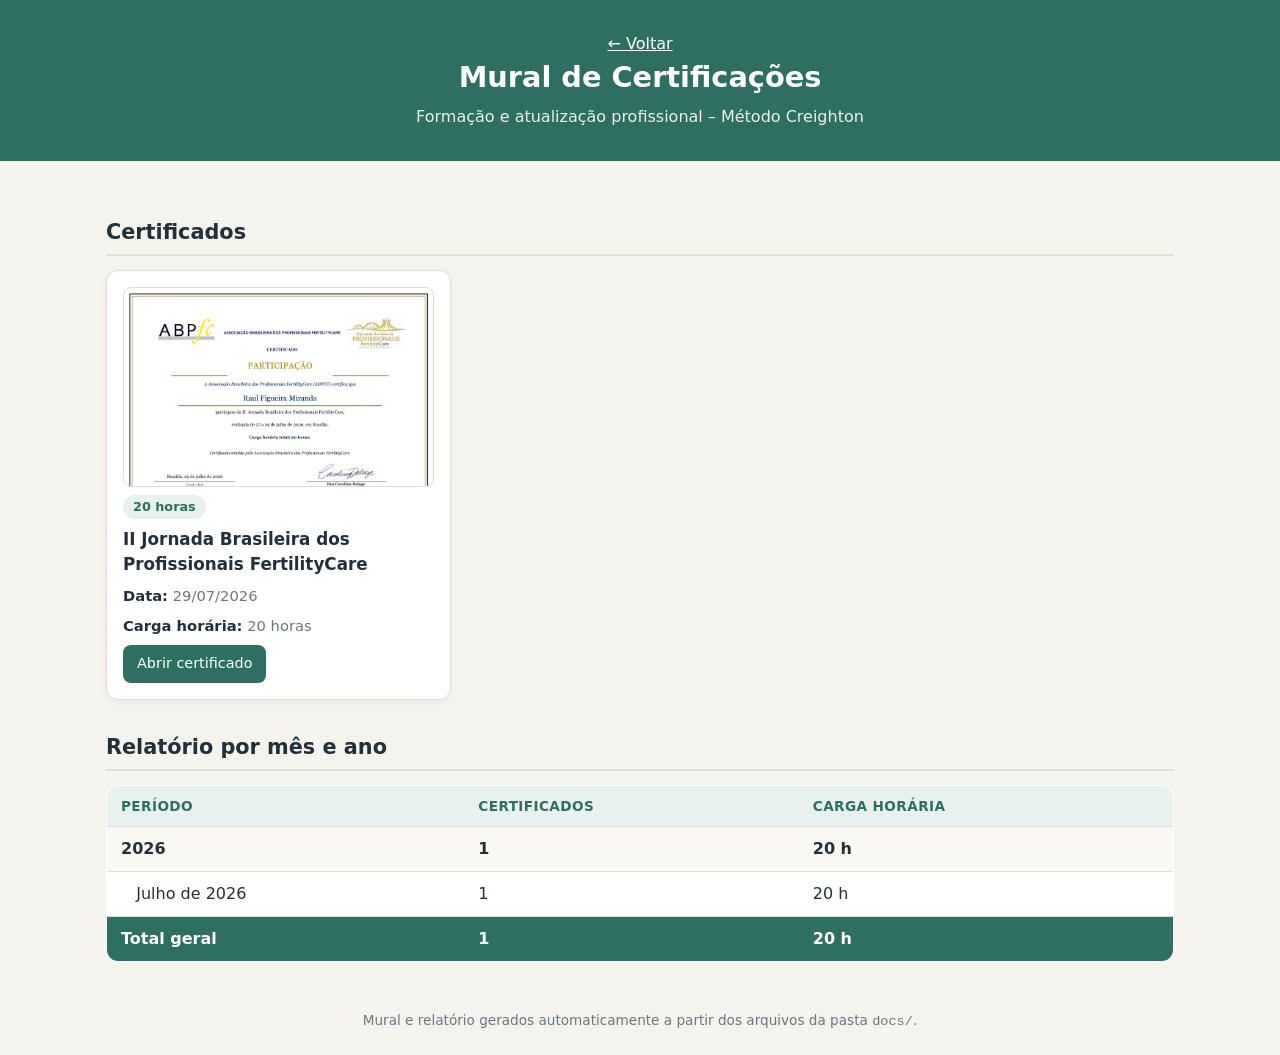
<file: mural/mural-certificados.html>
<!DOCTYPE html>
<html lang="pt-BR">

<head>
    <meta charset="UTF-8">
    <meta name="viewport" content="width=device-width, initial-scale=1">
    <title>Mural de Certificações – Método Creighton</title>

    <meta name="robots" content="noindex, nofollow, noarchive, nosnippet, noimageindex, notranslate">
    <meta name="googlebot" content="noindex, nofollow, noarchive, nosnippet, noimageindex">
    <meta name="bingbot" content="noindex, nofollow, noarchive, nosnippet">
    <meta name="referrer" content="no-referrer">

    <style>
        :root {
            --bg: #f5f3ee;
            --card: #fff;
            --ink: #23303a;
            --muted: #6b7780;
            --accent: #2f6f62;
            --accent2: #e8f1ee;
            --line: #e2ddd2
        }

        * {
            box-sizing: border-box
        }

        body {
            margin: 0;
            font-family: system-ui, -apple-system, "Segoe UI", Roboto, sans-serif;
            background: var(--bg);
            color: var(--ink);
            line-height: 1.5
        }

        header {
            background: var(--accent);
            color: #fff;
            padding: 32px 20px;
            text-align: center
        }

        header h1 {
            margin: 0 0 6px;
            font-size: 1.8rem
        }

        header p {
            margin: 0;
            opacity: .9
        }

        main {
            max-width: 1100px;
            margin: 0 auto;
            padding: 24px 16px 48px
        }

        h2 {
            margin: 32px 0 14px;
            font-size: 1.3rem;
            border-bottom: 2px solid var(--line);
            padding-bottom: 6px
        }

        .grid {
            display: grid;
            grid-template-columns: repeat(auto-fill, minmax(300px, 1fr));
            gap: 16px
        }

        .card {
            background: var(--card);
            border: 1px solid var(--line);
            border-radius: 12px;
            padding: 16px;
            box-shadow: 0 2px 6px rgba(0, 0, 0, .05);
            display: flex;
            flex-direction: column;
            gap: 8px
        }

        .card h3 {
            margin: 0;
            font-size: 1.05rem;
            word-break: break-word
        }

        .meta {
            font-size: .92rem;
            color: var(--muted)
        }

        .meta strong {
            color: var(--ink)
        }

        .badge {
            align-self: flex-start;
            background: var(--accent2);
            color: var(--accent);
            padding: 2px 10px;
            border-radius: 99px;
            font-size: .8rem;
            font-weight: 600
        }

        .preview {
            position: relative;
            display: block;
            height: 200px;
            border: 1px solid var(--line);
            border-radius: 8px;
            overflow: hidden;
            background: #eee;
            cursor: zoom-in
        }

        .preview img {
            width: 100%;
            height: 100%;
            object-fit: cover;
            object-position: top;
            display: block
        }

        .preview::after {
            content: "Clique para abrir o certificado completo";
            position: absolute;
            left: 0;
            right: 0;
            bottom: 0;
            background: rgba(35, 48, 58, .75);
            color: #fff;
            font-size: .8rem;
            text-align: center;
            padding: 6px;
            opacity: 0;
            transition: opacity .2s
        }

        .preview:hover::after,
        .preview:focus::after {
            opacity: 1
        }

        .btn {
            display: inline-block;
            background: var(--accent);
            color: #fff;
            border-radius: 8px;
            padding: 8px 14px;
            font-size: .9rem;
            text-decoration: none;
            align-self: flex-start
        }

        .btn:hover {
            opacity: .9
        }

        table {
            width: 100%;
            border-collapse: collapse;
            background: var(--card);
            border-radius: 12px;
            overflow: hidden;
            border: 1px solid var(--line)
        }

        th,
        td {
            padding: 10px 14px;
            text-align: left;
            border-bottom: 1px solid var(--line)
        }

        th {
            background: var(--accent2);
            color: var(--accent);
            font-size: .85rem;
            text-transform: uppercase;
            letter-spacing: .03em
        }

        tr.ano td {
            background: #faf8f3;
            font-weight: 700
        }

        tr.total td {
            background: var(--accent);
            color: #fff;
            font-weight: 700
        }

        .vazio {
            color: var(--muted);
            text-align: center;
            padding: 24px;
            background: var(--card);
            border: 1px dashed var(--line);
            border-radius: 12px
        }

        footer {
            text-align: center;
            color: var(--muted);
            font-size: .85rem;
            padding-bottom: 24px
        }
    </style>
</head>

<body>
    <header>
        <a href="../index.html" style="color:#fff">← Voltar</a>
        <h1>Mural de Certificações</h1>
        <p>Formação e atualização profissional – Método Creighton</p>
    </header>

    <main>
        <h2>Certificados</h2>
        <section id="mural" class="grid"></section>

        <h2>Relatório por mês e ano</h2>
        <section id="relatorio"></section>
    </main>
    <footer>Mural e relatório gerados automaticamente a partir dos arquivos da pasta <code>docs/</code>.</footer>

    <script>
        /* =====================================================================
           ÚNICO LOCAL QUE VOCÊ EDITA: a lista abaixo.
           1) Coloque o arquivo (pdf, png, jpg) na pasta "docs".
           2) Acrescente uma linha com o nome EXATO do arquivo.
        
           Padrão do nome:  AAAA-MM-DD_20h_Título do certificado.pdf
           Se existir uma imagem com o mesmo nome base do PDF, ela vira o preview
           e o clique abre o PDF.
           ===================================================================== */
        const PASTA = "docs";

        const ARQUIVOS = [
            "2026-07-29_20h_II Jornada Brasileira dos Profissionais FertilityCare.pdf",
            "2026-07-29_20h_II Jornada Brasileira dos Profissionais FertilityCare.jpg",
        ];
        /* ===================================================================== */

        const PADRAO = /^(\d{4})-(\d{2})-(\d{2})[_\s]+(\d+(?:[.,]\d+)?)\s*h[_\s]+(.+)$/i;
        const EXT_OK = /\.(pdf|png|jpe?g)$/i;
        const MESES = ["Janeiro", "Fevereiro", "Março", "Abril", "Maio", "Junho", "Julho", "Agosto", "Setembro", "Outubro", "Novembro", "Dezembro"];
        const esc = s => String(s ?? "").replace(/[&<>"']/g, c => ({ "&": "&amp;", "<": "&lt;", ">": "&gt;", '"': "&quot;", "'": "&#39;" }[c]));
        const fmtHoras = h => Number.isInteger(h) ? h : h.toLocaleString("pt-BR");
        const caminho = nome => PASTA + "/" + encodeURIComponent(nome);
        const dataBR = iso => { if (!iso) return "Data não informada"; const [y, m, d] = iso.split("-"); return `${d}/${m}/${y}`; };

        function montar(nomes) {
            const grupos = {};
            nomes.filter(n => EXT_OK.test(n)).forEach(n => {
                const base = n.replace(EXT_OK, "");
                const g = grupos[base] ??= { base };
                if (/\.pdf$/i.test(n)) g.pdf = n; else g.img = n;
            });
            return Object.values(grupos).map(g => {
                const m = g.base.match(PADRAO);
                const item = { pdf: g.pdf, img: g.img };
                if (m) {
                    item.data = `${m[1]}-${m[2]}-${m[3]}`;
                    item.horas = parseFloat(m[4].replace(",", "."));
                    item.titulo = m[5].replace(/_/g, " ").trim();
                } else {
                    item.data = null; item.horas = 0;
                    item.titulo = g.base.replace(/_/g, " ");
                }
                item.abrir = caminho(g.pdf || g.img);
                return item;
            }).sort((a, b) => (a.data || "9999").localeCompare(b.data || "9999"));
        }

        function renderMural(lista) {
            const el = document.getElementById("mural");
            if (!lista.length) { el.innerHTML = '<p class="vazio" style="grid-column:1/-1">Nenhum arquivo na lista ARQUIVOS.</p>'; return; }
            el.innerHTML = lista.map(c => `
    <article class="card">
      ${c.img ? `<a class="preview" href="${c.abrir}" target="_blank" rel="noopener noreferrer nofollow" aria-label="Abrir certificado completo: ${esc(c.titulo)}">
        <img src="${caminho(c.img)}" alt="Preview do certificado: ${esc(c.titulo)}" loading="lazy"></a>` : ""}
      ${c.horas ? `<span class="badge">${fmtHoras(c.horas)} horas</span>` : ""}
      <h3>${esc(c.titulo)}</h3>
      <div class="meta"><strong>Data:</strong> ${dataBR(c.data)}</div>
      <div class="meta"><strong>Carga horária:</strong> ${c.horas ? fmtHoras(c.horas) + " horas" : "não informada"}</div>
      <a class="btn" href="${c.abrir}" target="_blank" rel="noopener noreferrer nofollow">Abrir certificado</a>
    </article>`).join("");
        }

        function renderRelatorio(lista) {
            const el = document.getElementById("relatorio");
            if (!lista.length) { el.innerHTML = '<p class="vazio">Sem dados.</p>'; return; }
            const anos = {}; const semData = { qtd: 0, horas: 0 };
            lista.forEach(c => {
                if (!c.data) { semData.qtd++; semData.horas += c.horas; return; }
                const [y, m] = c.data.split("-");
                const a = anos[y] ??= { qtd: 0, horas: 0, meses: {} };
                const mm = a.meses[m] ??= { qtd: 0, horas: 0 };
                a.qtd++; a.horas += c.horas; mm.qtd++; mm.horas += c.horas;
            });
            let linhas = "", tq = semData.qtd, th = semData.horas;
            Object.keys(anos).sort().forEach(y => {
                const a = anos[y]; tq += a.qtd; th += a.horas;
                linhas += `<tr class="ano"><td>${y}</td><td>${a.qtd}</td><td>${fmtHoras(a.horas)} h</td></tr>`;
                Object.keys(a.meses).sort().forEach(m => {
                    const x = a.meses[m];
                    linhas += `<tr><td>&nbsp;&nbsp;&nbsp;${MESES[+m - 1]} de ${y}</td><td>${x.qtd}</td><td>${fmtHoras(x.horas)} h</td></tr>`;
                });
            });
            if (semData.qtd) linhas += `<tr class="ano"><td>Sem data</td><td>${semData.qtd}</td><td>${fmtHoras(semData.horas)} h</td></tr>`;
            linhas += `<tr class="total"><td>Total geral</td><td>${tq}</td><td>${fmtHoras(th)} h</td></tr>`;
            el.innerHTML = `<table><thead><tr><th>Período</th><th>Certificados</th><th>Carga horária</th></tr></thead><tbody>${linhas}</tbody></table>`;
        }

        const lista = montar(ARQUIVOS);
        renderMural(lista);
        renderRelatorio(lista);
    </script>
</body>

</html>
</file>
